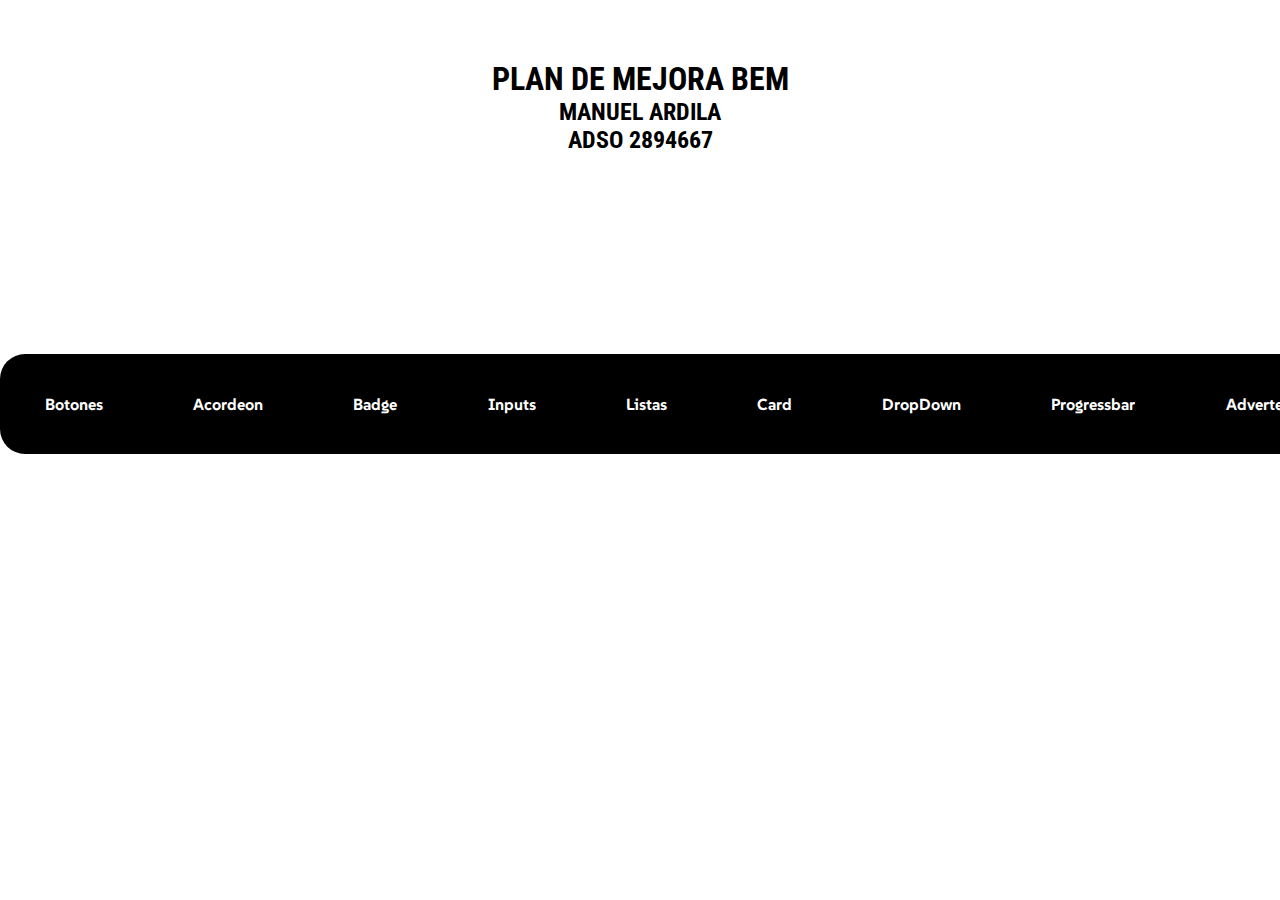
<file: index.html>
<!DOCTYPE html>
<html lang="es">
<head>
    <meta charset="UTF-8">
    <meta name="viewport" content="width=device-width, initial-scale=1.0">
    <title>Plan De Mejora Bem</title>
    <link rel="icon" href="imagenes/sena_logo.png" type="image/x-icon">
    <link rel="stylesheet" href="estilos/principal.css">
</head>
<body>
     <!--Header del index  -->

    <header class="cabecera">
         
         <h1 class="cabecera__titulo">PLAN DE MEJORA BEM</h1>
         <h2 class="cabecera__autor">MANUEL ARDILA</h2>
         <h2 class="cabecera__ficha">ADSO 2894667</h2>

    </header>

   <!-- Menu donde estan todos los items   -->
    
    <nav class="menu-navegacion">

        

      <ul class="menu-navegacion__listas">


          <li  class="menu-navegacion__item"><a class="menu-navegacion__links" href="botones.html">Botones</a></li> 
          <li class="menu-navegacion__item"><a class="menu-navegacion__links" href="acordeon.html">Acordeon</a></li>
          <li class="menu-navegacion__item"><a class="menu-navegacion__links" href="badge.html">Badge</a></li>
          <li class="menu-navegacion__item"><a class="menu-navegacion__links" href="inputs.html">Inputs</a></li>
          <li class="menu-navegacion__item"><a class="menu-navegacion__links" href="lista.html">Listas</a></li>
          <li class="menu-navegacion__item"><a class="menu-navegacion__links" href="card.html">Card</a></li>
          <li class="menu-navegacion__item"><a class="menu-navegacion__links" href="dropdown.html">DropDown</a></li>
          <li class="menu-navegacion__item"><a class="menu-navegacion__links" href="progressbar.html">Progressbar</a></li>
          <li class="menu-navegacion__item"><a class="menu-navegacion__links" href="advertencia.html">Advertencia</a></li>
          <li class="menu-navegacion__item"><a class="menu-navegacion__links" href="tooltip.html">Tooltip</a></li>


      </ul>
        



</nav>

    
</body>
</html>
</file>
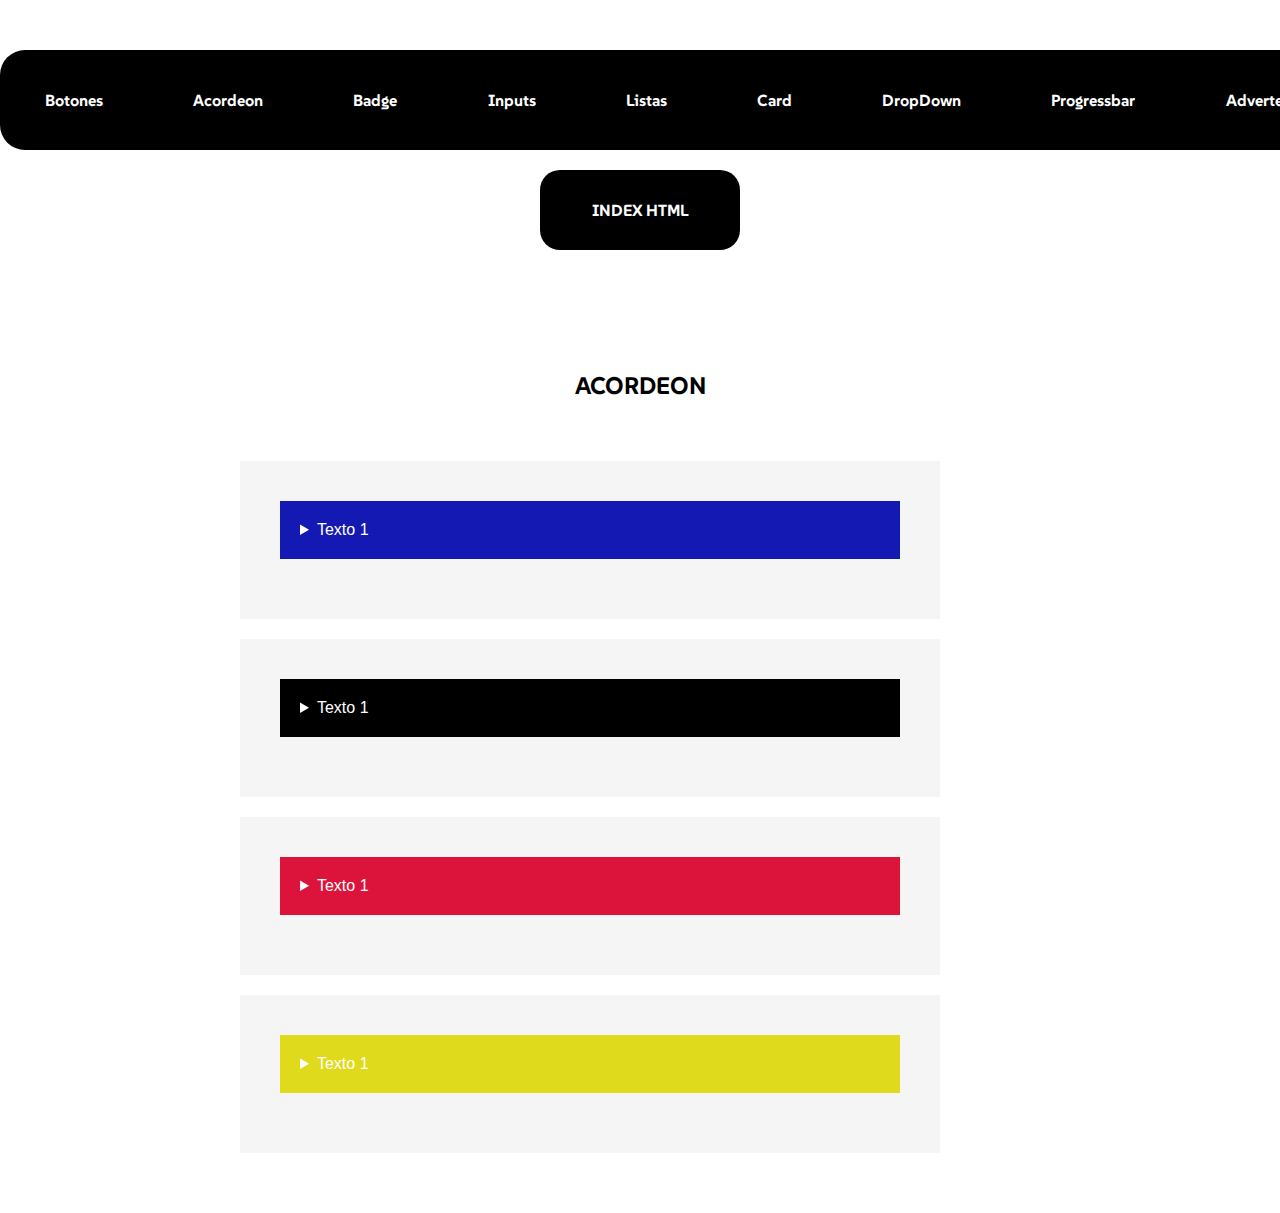
<file: acordeon.html>
<!DOCTYPE html>
<html lang="es">
<head>
    <meta charset="UTF-8">
    <meta name="viewport" content="width=device-width, initial-scale=1.0">
    <title>Acordeon</title>
    <link rel="icon" href="imagenes/sena_logo.png" type="image/x-icon">
    <link rel="stylesheet"  href="estilos/acordeon.css">    
</head>
<body>

    <nav class="menu-navegacion">

        <ul class="menu-navegacion__listas">
  
  
            <li  class="menu-navegacion__item"><a class="menu-navegacion__links" href="botones.html">Botones</a></li> 
            <li class="menu-navegacion__item"><a class="menu-navegacion__links" href="acordeon.html">Acordeon</a></li>
            <li class="menu-navegacion__item"><a class="menu-navegacion__links" href="badge.html">Badge</a></li>
            <li class="menu-navegacion__item"><a class="menu-navegacion__links" href="inputs.html">Inputs</a></li>
            <li class="menu-navegacion__item"><a class="menu-navegacion__links" href="lista.html">Listas</a></li>
            <li class="menu-navegacion__item"><a class="menu-navegacion__links" href="card.html">Card</a></li>
            <li class="menu-navegacion__item"><a class="menu-navegacion__links" href="dropdown.html">DropDown</a></li>
            <li class="menu-navegacion__item"><a class="menu-navegacion__links" href="progressbar.html">Progressbar</a></li>
            <li class="menu-navegacion__item"><a class="menu-navegacion__links" href="advertencia.html">Advertencia</a></li>
            <li class="menu-navegacion__item"><a class="menu-navegacion__links" href="tooltip.html">Tooltip</a></li>
          
  
        </ul>
          
        
  
  
     </nav>
     

     
     <div class="botonVolver"><a href="index.html" class="botonVolver__link">INDEX HTML</a></div>

     <section class="botones">
         <h2 class="botones__titulo">ACORDEON</h2>


     </section>

     <!-- ACORDEON -->
   

  <div class="bloque"> 

  <details class="acordeon">
    <summary class="acordeon__titulo">
      Texto 1
    </summary>
    <p class="acordeon__texto">Lorem ipsum dolor, sit amet consectetur adipisicing elit. Ipsa iusto, quaerat expedita animi, fuga eum voluptate natus iure commodi excepturi ipsam eos ea aspernatur neque voluptatibus exercitationem rerum corrupti culpa.
    Voluptatibus, aperiam ex ducimus aspernatur nulla pariatur architecto voluptatem debitis quos facere perspiciatis quia inventore consequatur itaque rem repellat iusto minima dolore? Recusandae, alias? Nam consectetur quo et fuga hic!
    Praesentium necessitatibus possimus odio deleniti quis commodi alias sint distinctio voluptatum repudiandae esse explicabo eaque officia, tempore eligendi inventore quia harum. Porro voluptates expedita cum. Illum eveniet omnis incidunt fugiat.
    Cum aliquid libero rerum architecto ut porro molestias alias sed dolores! Consectetur veniam autem obcaecati quisquam ipsum pariatur porro reprehenderit at? Libero quaerat dicta iste, hic corporis quo cupiditate architecto?
    Dolore rem, excepturi facere ullam iure quia eaque blanditiis nostrum, doloremque alias consequuntur sed obcaecati id fugit cumque nam labore. Enim excepturi earum minima ipsam eligendi magni repudiandae, cum nulla.
    Voluptatibus eum laboriosam, veniam similique inventore tempore neque quo illum ea, corporis sit quos quaerat obcaecati incidunt debitis ab magnam recusandae error, quisquam quod officiis! Alias ipsum deserunt corporis obcaecati!
    Corporis minus aliquam sunt eius harum nam! Sit provident modi animi, nam deserunt laborum cupiditate qui iste, magni ducimus adipisci veniam nesciunt ea consectetur eum facere eligendi? Mollitia, minima accusantium!
    Corporis nam eaque sunt at veniam asperiores facere quis officiis quibusdam. Molestiae, laudantium tempora dolorum, illum recusandae nisi obcaecati esse tenetur ratione provident eveniet reiciendis a veniam voluptas ut mollitia.
    Sed sunt aliquid, deserunt ut quasi quo error fuga laborum consectetur rem pariatur quis asperiores harum reiciendis, possimus animi repudiandae quaerat doloremque vel sint. Dolores libero assumenda optio consectetur exercitationem.
    Ullam recusandae odio fugit aperiam mollitia exercitationem facere consectetur distinctio ad doloremque rem quidem adipisci quis vero ducimus quod sunt minus nisi, laudantium blanditiis natus quos delectus laborum! Similique, totam!</p>
  </details>

  <details class="acordeon">
    <summary class="acordeon__titulo acordeon__titulo--fondoAqua">
      Texto 1
    </summary>
    <p class="acordeon__texto acordeon__texto--fondoAqua ">Lorem ipsum dolor, sit amet consectetur adipisicing elit. Ipsa iusto, quaerat expedita animi, fuga eum voluptate natus iure commodi excepturi ipsam eos ea aspernatur neque voluptatibus exercitationem rerum corrupti culpa.
    Voluptatibus, aperiam ex ducimus aspernatur nulla pariatur architecto voluptatem debitis quos facere perspiciatis quia inventore consequatur itaque rem repellat iusto minima dolore? Recusandae, alias? Nam consectetur quo et fuga hic!
    Praesentium necessitatibus possimus odio deleniti quis commodi alias sint distinctio voluptatum repudiandae esse explicabo eaque officia, tempore eligendi inventore quia harum. Porro voluptates expedita cum. Illum eveniet omnis incidunt fugiat.
    Cum aliquid libero rerum architecto ut porro molestias alias sed dolores! Consectetur veniam autem obcaecati quisquam ipsum pariatur porro reprehenderit at? Libero quaerat dicta iste, hic corporis quo cupiditate architecto?
    Dolore rem, excepturi facere ullam iure quia eaque blanditiis nostrum, doloremque alias consequuntur sed obcaecati id fugit cumque nam labore. Enim excepturi earum minima ipsam eligendi magni repudiandae, cum nulla.
    Voluptatibus eum laboriosam, veniam similique inventore tempore neque quo illum ea, corporis sit quos quaerat obcaecati incidunt debitis ab magnam recusandae error, quisquam quod officiis! Alias ipsum deserunt corporis obcaecati!
    Corporis minus aliquam sunt eius harum nam! Sit provident modi animi, nam deserunt laborum cupiditate qui iste, magni ducimus adipisci veniam nesciunt ea consectetur eum facere eligendi? Mollitia, minima accusantium!
    Corporis nam eaque sunt at veniam asperiores facere quis officiis quibusdam. Molestiae, laudantium tempora dolorum, illum recusandae nisi obcaecati esse tenetur ratione provident eveniet reiciendis a veniam voluptas ut mollitia.
    Sed sunt aliquid, deserunt ut quasi quo error fuga laborum consectetur rem pariatur quis asperiores harum reiciendis, possimus animi repudiandae quaerat doloremque vel sint. Dolores libero assumenda optio consectetur exercitationem.
    Ullam recusandae odio fugit aperiam mollitia exercitationem facere consectetur distinctio ad doloremque rem quidem adipisci quis vero ducimus quod sunt minus nisi, laudantium blanditiis natus quos delectus laborum! Similique, totam!</p>
  </details>

  <details class="acordeon">
    <summary class="acordeon__titulo acordeon__titulo--rojoPocoSaturado">
      Texto 1
    </summary>
    <p class="acordeon__texto acordeon__texto--bordes">Lorem ipsum dolor, sit amet consectetur adipisicing elit. Ipsa iusto, quaerat expedita animi, fuga eum voluptate natus iure commodi excepturi ipsam eos ea aspernatur neque voluptatibus exercitationem rerum corrupti culpa.
    Voluptatibus, aperiam ex ducimus aspernatur nulla pariatur architecto voluptatem debitis quos facere perspiciatis quia inventore consequatur itaque rem repellat iusto minima dolore? Recusandae, alias? Nam consectetur quo et fuga hic!
    Praesentium necessitatibus possimus odio deleniti quis commodi alias sint distinctio voluptatum repudiandae esse explicabo eaque officia, tempore eligendi inventore quia harum. Porro voluptates expedita cum. Illum eveniet omnis incidunt fugiat.
    Cum aliquid libero rerum architecto ut porro molestias alias sed dolores! Consectetur veniam autem obcaecati quisquam ipsum pariatur porro reprehenderit at? Libero quaerat dicta iste, hic corporis quo cupiditate architecto?
    Dolore rem, excepturi facere ullam iure quia eaque blanditiis nostrum, doloremque alias consequuntur sed obcaecati id fugit cumque nam labore. Enim excepturi earum minima ipsam eligendi magni repudiandae, cum nulla.
    Voluptatibus eum laboriosam, veniam similique inventore tempore neque quo illum ea, corporis sit quos quaerat obcaecati incidunt debitis ab magnam recusandae error, quisquam quod officiis! Alias ipsum deserunt corporis obcaecati!
    Corporis minus aliquam sunt eius harum nam! Sit provident modi animi, nam deserunt laborum cupiditate qui iste, magni ducimus adipisci veniam nesciunt ea consectetur eum facere eligendi? Mollitia, minima accusantium!
    Corporis nam eaque sunt at veniam asperiores facere quis officiis quibusdam. Molestiae, laudantium tempora dolorum, illum recusandae nisi obcaecati esse tenetur ratione provident eveniet reiciendis a veniam voluptas ut mollitia.
    Sed sunt aliquid, deserunt ut quasi quo error fuga laborum consectetur rem pariatur quis asperiores harum reiciendis, possimus animi repudiandae quaerat doloremque vel sint. Dolores libero assumenda optio consectetur exercitationem.
    Ullam recusandae odio fugit aperiam mollitia exercitationem facere consectetur distinctio ad doloremque rem quidem adipisci quis vero ducimus quod sunt minus nisi, laudantium blanditiis natus quos delectus laborum! Similique, totam!</p>
  </details>

  <details class="acordeon">
    <summary class="acordeon__titulo acordeon__titulo--tamaño">
      Texto 1
    </summary>
    <p class="acordeon__texto acordeon__texto--aumentoFuente">Lorem ipsum dolor, sit amet consectetur adipisicing elit. Ipsa iusto, quaerat expedita animi, fuga eum voluptate natus iure commodi excepturi ipsam eos ea aspernatur neque voluptatibus exercitationem rerum corrupti culpa.
    Voluptatibus, aperiam ex ducimus aspernatur nulla pariatur architecto voluptatem debitis quos facere perspiciatis quia inventore consequatur itaque rem repellat iusto minima dolore? Recusandae, alias? Nam consectetur quo et fuga hic!
    Praesentium necessitatibus possimus odio deleniti quis commodi alias sint distinctio voluptatum repudiandae esse explicabo eaque officia, tempore eligendi inventore quia harum. Porro voluptates expedita cum. Illum eveniet omnis incidunt fugiat.
    Cum aliquid libero rerum architecto ut porro molestias alias sed dolores! Consectetur veniam autem obcaecati quisquam ipsum pariatur porro reprehenderit at? Libero quaerat dicta iste, hic corporis quo cupiditate architecto?
    Dolore rem, excepturi facere ullam iure quia eaque blanditiis nostrum, doloremque alias consequuntur sed obcaecati id fugit cumque nam labore. Enim excepturi earum minima ipsam eligendi magni repudiandae, cum nulla.
    Voluptatibus eum laboriosam, veniam similique inventore tempore neque quo illum ea, corporis sit quos quaerat obcaecati incidunt debitis ab magnam recusandae error, quisquam quod officiis! Alias ipsum deserunt corporis obcaecati!
    Corporis minus aliquam sunt eius harum nam! Sit provident modi animi, nam deserunt laborum cupiditate qui iste, magni ducimus adipisci veniam nesciunt ea consectetur eum facere eligendi? Mollitia, minima accusantium!
    Corporis nam eaque sunt at veniam asperiores facere quis officiis quibusdam. Molestiae, laudantium tempora dolorum, illum recusandae nisi obcaecati esse tenetur ratione provident eveniet reiciendis a veniam voluptas ut mollitia.
    Sed sunt aliquid, deserunt ut quasi quo error fuga laborum consectetur rem pariatur quis asperiores harum reiciendis, possimus animi repudiandae quaerat doloremque vel sint. Dolores libero assumenda optio consectetur exercitationem.
    Ullam recusandae odio fugit aperiam mollitia exercitationem facere consectetur distinctio ad doloremque rem quidem adipisci quis vero ducimus quod sunt minus nisi, laudantium blanditiis natus quos delectus laborum! Similique, totam!</p>
   </details>

</div>
    
</body>
</html>
</file>
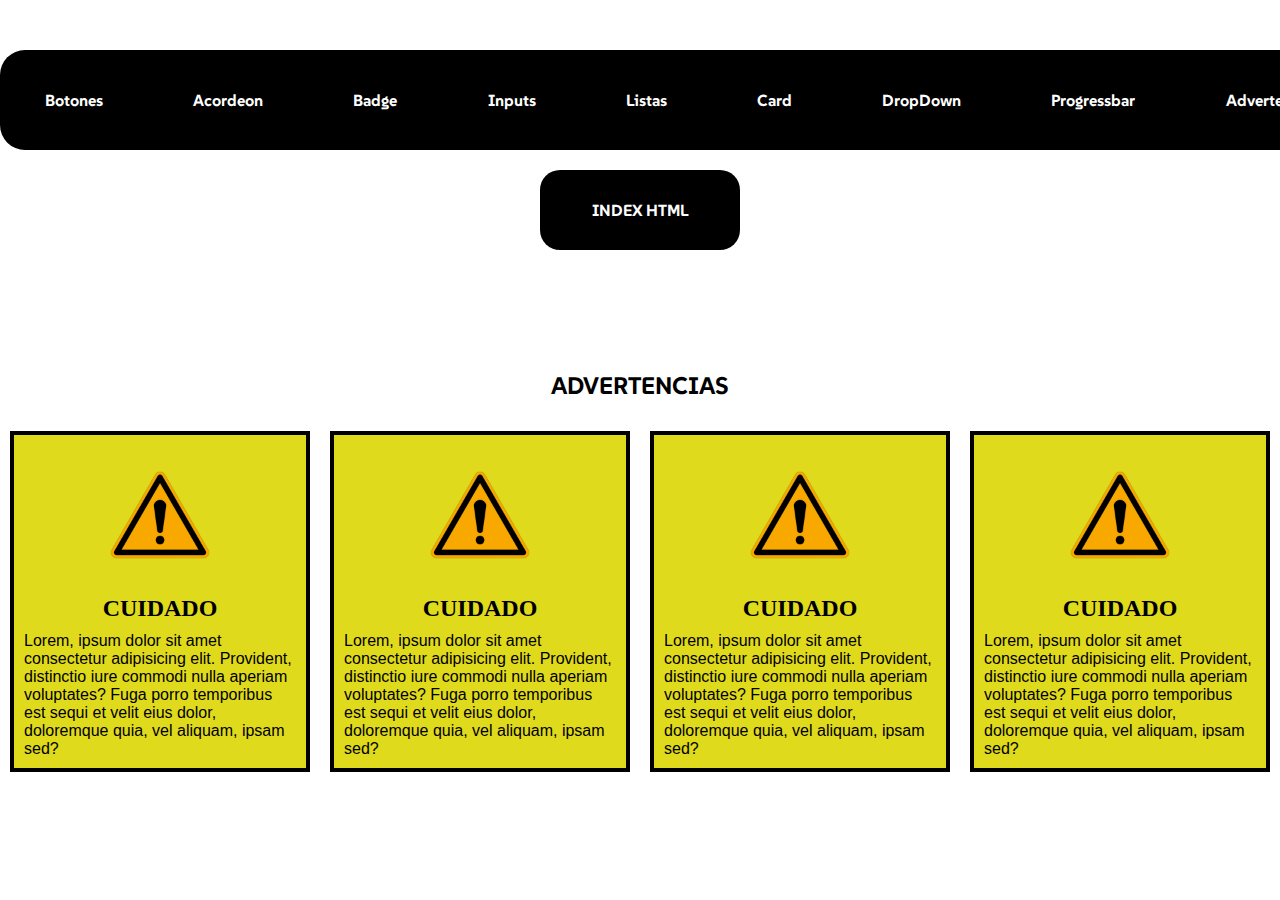
<file: advertencia.html>
<!DOCTYPE html>
<html lang="en">
<head>
    <meta charset="UTF-8">
    <meta name="viewport" content="width=device-width, initial-scale=1.0">
    <title>Adevertencia</title>
    <link rel="icon" href="imagenes/sena_logo.png" type="image/x-icon">
    <link rel="stylesheet" href="estilos/adevertencia.css">
</head>
<body>
    


    <nav class="menu-navegacion">

        <ul class="menu-navegacion__listas">
  
  
            <li  class="menu-navegacion__item"><a class="menu-navegacion__links" href="botones.html">Botones</a></li> 
            <li class="menu-navegacion__item"><a class="menu-navegacion__links" href="acordeon.html">Acordeon</a></li>
            <li class="menu-navegacion__item"><a class="menu-navegacion__links" href="badge.html">Badge</a></li>
            <li class="menu-navegacion__item"><a class="menu-navegacion__links" href="inputs.html">Inputs</a></li>
            <li class="menu-navegacion__item"><a class="menu-navegacion__links" href="lista.html">Listas</a></li>
            <li class="menu-navegacion__item"><a class="menu-navegacion__links" href="card.html">Card</a></li>
            <li class="menu-navegacion__item"><a class="menu-navegacion__links" href="dropdown.html">DropDown</a></li>
            <li class="menu-navegacion__item"><a class="menu-navegacion__links" href="progressbar.html">Progressbar</a></li>
            <li class="menu-navegacion__item"><a class="menu-navegacion__links" href="advertencia.html">Advertencia</a></li>
            <li class="menu-navegacion__item"><a class="menu-navegacion__links" href="tooltip.html">Tooltip</a></li>
          
  
        </ul>
          
        
  
  
     </nav>
     

     
     <div class="botonVolver"><a href="index.html" class="botonVolver__link">INDEX HTML</a></div>

     <section class="botones">
         <h2 class="botones__titulo">ADVERTENCIAS</h2>


     </section>

    
<div class="contenedor">

     <div class="advertencia">
         <img class="advertencia__imagen" src="imagenes/advertencia.png">
         <h2 class="adevertencia__titulo">CUIDADO</h2>
         <p class="advertencia__texto">Lorem, ipsum dolor sit amet consectetur adipisicing elit. Provident, distinctio iure commodi nulla aperiam voluptates? Fuga porro temporibus est sequi et velit eius dolor, doloremque quia, vel aliquam, ipsam sed?</p>
         
     </div>
        
     <div class="advertencia advertencia--fondo">
        <img class="advertencia__imagen" src="imagenes/advertencia.png">
        <h2 class="adevertencia__titulo">CUIDADO</h2>
        <p class="advertencia__texto">Lorem, ipsum dolor sit amet consectetur adipisicing elit. Provident, distinctio iure commodi nulla aperiam voluptates? Fuga porro temporibus est sequi et velit eius dolor, doloremque quia, vel aliquam, ipsam sed?</p>
        
    </div>

    <div class="advertencia advertencia--height">
        <img class="advertencia__imagen" src="imagenes/advertencia.png">
        <h2 class="adevertencia__titulo">CUIDADO</h2>
        <p class="advertencia__texto">Lorem, ipsum dolor sit amet consectetur adipisicing elit. Provident, distinctio iure commodi nulla aperiam voluptates? Fuga porro temporibus est sequi et velit eius dolor, doloremque quia, vel aliquam, ipsam sed?</p>
        
    </div>

    <div class="advertencia advertencia--imagen">
        <img class="advertencia__imagen" src="imagenes/advertencia.png">
        <h2 class="adevertencia__titulo">CUIDADO</h2>
        <p class="advertencia__texto">Lorem, ipsum dolor sit amet consectetur adipisicing elit. Provident, distinctio iure commodi nulla aperiam voluptates? Fuga porro temporibus est sequi et velit eius dolor, doloremque quia, vel aliquam, ipsam sed?</p>
        
    </div>
     
          
    </div>
     
    


</body>
</html>
</file>
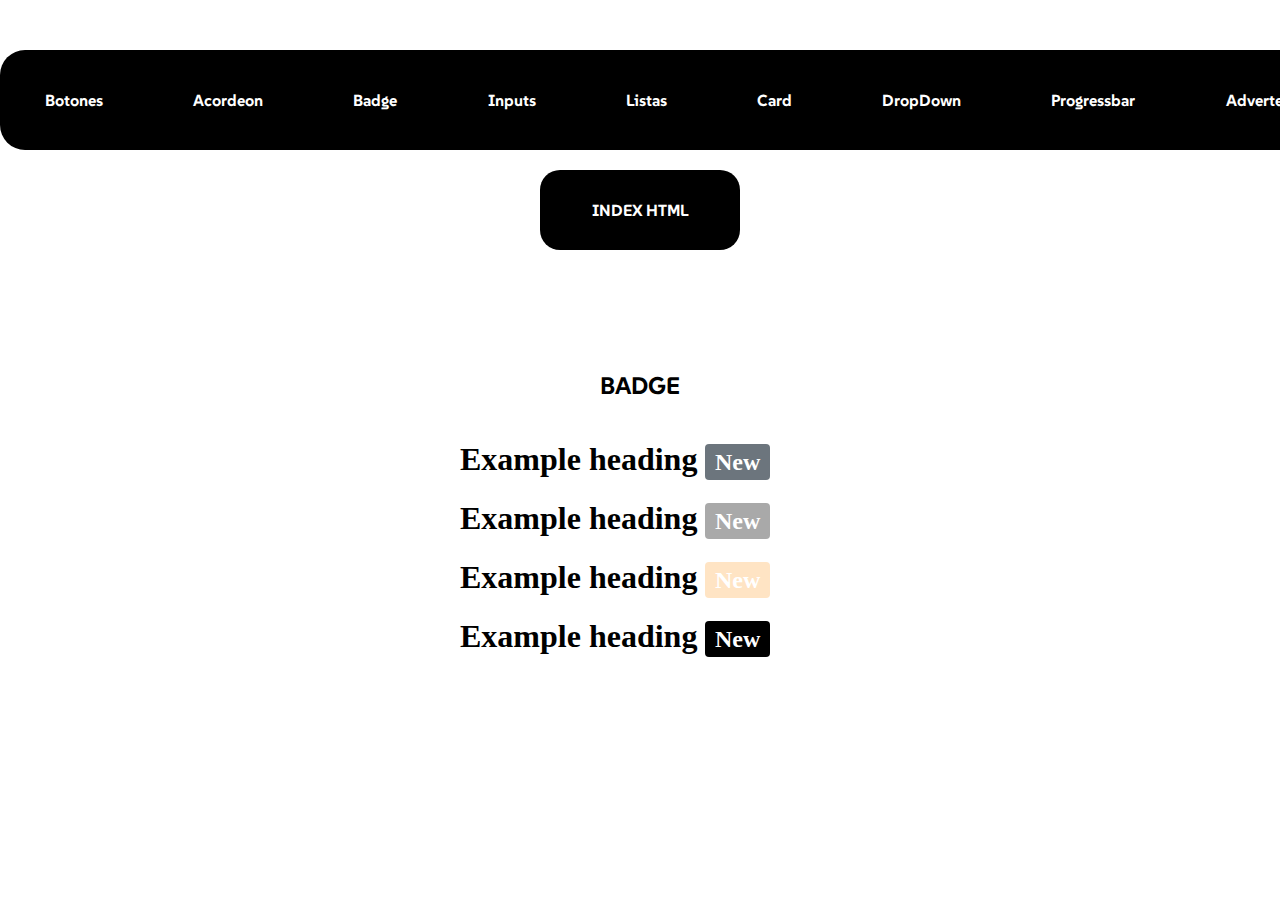
<file: badge.html>
<!DOCTYPE html>
<html lang="es">
<head>
    <meta charset="UTF-8">
    <meta name="viewport" content="width=device-width, initial-scale=1.0">
    <title>Badge</title>
    <link rel="icon" href="imagenes/sena_logo.png" type="image/x-icon">
    <link rel="stylesheet"  href="estilos/badge.css"> 
</head>
<body>

    <nav class="menu-navegacion">

        <ul class="menu-navegacion__listas">
  
  
            <li  class="menu-navegacion__item"><a class="menu-navegacion__links" href="botones.html">Botones</a></li> 
            <li class="menu-navegacion__item"><a class="menu-navegacion__links" href="acordeon.html">Acordeon</a></li>
            <li class="menu-navegacion__item"><a class="menu-navegacion__links" href="badge.html">Badge</a></li>
            <li class="menu-navegacion__item"><a class="menu-navegacion__links" href="inputs.html">Inputs</a></li>
            <li class="menu-navegacion__item"><a class="menu-navegacion__links" href="lista.html">Listas</a></li>
            <li class="menu-navegacion__item"><a class="menu-navegacion__links" href="card.html">Card</a></li>
            <li class="menu-navegacion__item"><a class="menu-navegacion__links" href="dropdown.html">DropDown</a></li>
            <li class="menu-navegacion__item"><a class="menu-navegacion__links" href="progressbar.html">Progressbar</a></li>
            <li class="menu-navegacion__item"><a class="menu-navegacion__links" href="advertencia.html">Advertencia</a></li>
            <li class="menu-navegacion__item"><a class="menu-navegacion__links" href="tooltip.html">Tooltip</a></li>
          
  
        </ul>
          
        
  
  
     </nav>

     <div class="botonVolver"><a href="index.html" class="botonVolver__link">INDEX HTML</a></div>

     <section class="botones">
         <h2 class="botones__titulo">BADGE</h2>


     </section>

     <!-- Bagde -->
   <div class="bloque">  
   <h1 class="badge">Example heading
    <span class="badge__texto">New</span>
   </h1>


   <h1 class="badge">Example heading
     <span class="badge__texto badge__texto--colorFondo">New</span>
    </h1>

    <h1 class="badge">Example heading
     <span class="badge__texto badge__texto--creceTamaño">New</span>
    </h1>

    <h1 class="badge">Example heading
     <span class="badge__texto badge__texto--textoFondo">New</span>
    </h1>
    
</div> 
</body>
</html>
</file>
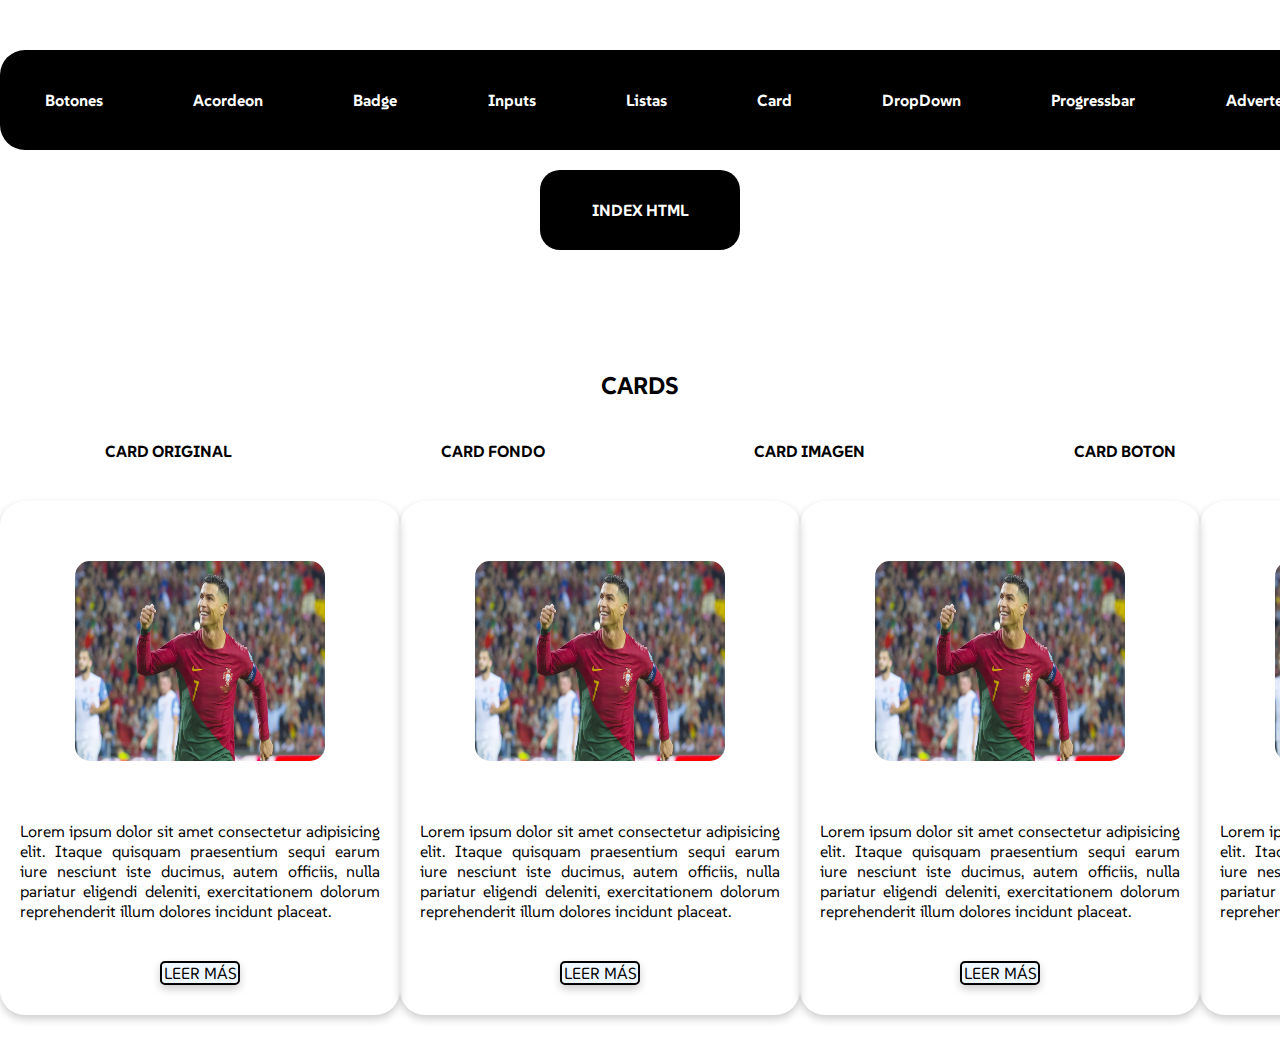
<file: card.html>
<!DOCTYPE html>
<html lang="en">
<head>
    <meta charset="UTF-8">
    <meta name="viewport" content="width=device-width, initial-scale=1.0">
    <title>Card</title>
    <link rel="stylesheet"  href="estilos/card.css">
    <link rel="icon" href="imagenes/sena_logo.png" type="image/x-icon">
    
</head>
<body>

    <nav class="menu-navegacion">

        <ul class="menu-navegacion__listas">
  
  
            <li  class="menu-navegacion__item"><a class="menu-navegacion__links" href="botones.html">Botones</a></li> 
            <li class="menu-navegacion__item"><a class="menu-navegacion__links" href="acordeon.html">Acordeon</a></li>
            <li class="menu-navegacion__item"><a class="menu-navegacion__links" href="badge.html">Badge</a></li>
            <li class="menu-navegacion__item"><a class="menu-navegacion__links" href="inputs.html">Inputs</a></li>
            <li class="menu-navegacion__item"><a class="menu-navegacion__links" href="lista.html">Listas</a></li>
            <li class="menu-navegacion__item"><a class="menu-navegacion__links" href="card.html">Card</a></li>
            <li class="menu-navegacion__item"><a class="menu-navegacion__links" href="dropdown.html">DropDown</a></li>
            <li class="menu-navegacion__item"><a class="menu-navegacion__links" href="progressbar.html">Progressbar</a></li>
            <li class="menu-navegacion__item"><a class="menu-navegacion__links" href="advertencia.html">Advertencia</a></li>
            <li class="menu-navegacion__item"><a class="menu-navegacion__links" href="tooltip.html">Tooltip</a></li>
          
  
        </ul>
          
        
  
  
     </nav>
     

     
     <div class="botonVolver"><a href="index.html" class="botonVolver__link">INDEX HTML</a></div>

     <section class="botones">
         <h2 class="botones__titulo">CARDS</h2>


     </section>

     <div class="titulos">
         <h4 class="titulos__textos">CARD ORIGINAL</h4>
         <h4  class="titulos__textos">CARD FONDO</h4>
         <h4 class="titulos__textos">CARD IMAGEN</h4>
         <h4 class="titulos__textos">CARD BOTON</h4>


     </div>

     <div class="contenedor">
          
        <div class="card">
            


           
           <img class="card__imagen" src="imagenes/cristiano.jpg">
           <p class="card__texto">Lorem ipsum dolor sit amet consectetur adipisicing 
            elit. Itaque quisquam praesentium sequi earum iure nesciunt 
            iste ducimus, autem officiis, nulla pariatur 
            eligendi deleniti, exercitationem dolorum 
            reprehenderit illum dolores incidunt placeat.</p> 
            <div class="card__boton">LEER MÁS</div>




        </div>

        <div class="card card--colorFondo">
            


           
            <img class="card__imagen" src="imagenes/cristiano.jpg">
            <p class="card__texto">Lorem ipsum dolor sit amet consectetur adipisicing 
             elit. Itaque quisquam praesentium sequi earum iure nesciunt 
             iste ducimus, autem officiis, nulla pariatur 
             eligendi deleniti, exercitationem dolorum 
             reprehenderit illum dolores incidunt placeat.</p> 
             <div class="card__boton">LEER MÁS</div>
 
 
 
 
         </div>
 
         <div class="card">
            


           
            <img class="card__imagen card__imagen--tamañoImagen" src="imagenes/cristiano.jpg">
            <p class="card__texto">Lorem ipsum dolor sit amet consectetur adipisicing 
             elit. Itaque quisquam praesentium sequi earum iure nesciunt 
             iste ducimus, autem officiis, nulla pariatur 
             eligendi deleniti, exercitationem dolorum 
             reprehenderit illum dolores incidunt placeat.</p> 
             <div class="card__boton">LEER MÁS</div>
 
 
 
 
         </div>

         <div class="card">
            


           
            <img class="card__imagen" src="imagenes/cristiano.jpg">
            <p class="card__texto ">Lorem ipsum dolor sit amet consectetur adipisicing 
             elit. Itaque quisquam praesentium sequi earum iure nesciunt 
             iste ducimus, autem officiis, nulla pariatur 
             eligendi deleniti, exercitationem dolorum 
             reprehenderit illum dolores incidunt placeat.</p> 
             <div class="card__boton card__boton--colorTamaño">LEER MÁS</div>
 
 
 
 
         </div>



     </div>
    
</body>
</html>
</file>
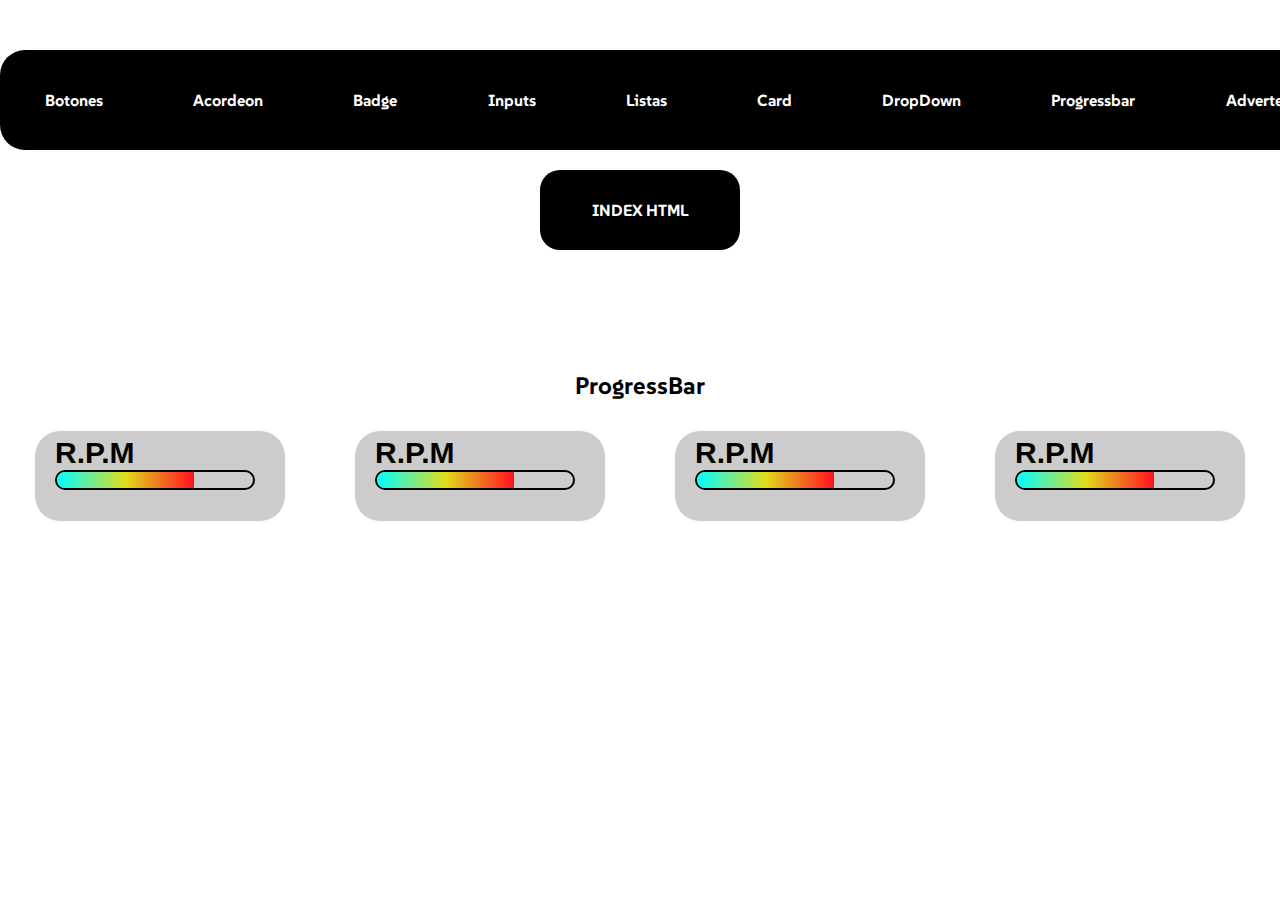
<file: progressbar.html>
<!DOCTYPE html>
<html lang="en">
<head>
    <meta charset="UTF-8">
    <meta name="viewport" content="width=device-width, initial-scale=1.0">
    <title>ProgressBar</title>
    <link href='https://unpkg.com/boxicons@2.1.4/css/boxicons.min.css' rel='stylesheet'>
    <link rel="stylesheet" href="estilos/progress.css">
    <link rel="icon" href="imagenes/sena_logo.png" type="image/x-icon">


</head>
<body>
    <nav class="menu-navegacion">

        <ul class="menu-navegacion__listas">
  
  
            <li  class="menu-navegacion__item"><a class="menu-navegacion__links" href="botones.html">Botones</a></li> 
            <li class="menu-navegacion__item"><a class="menu-navegacion__links" href="acordeon.html">Acordeon</a></li>
            <li class="menu-navegacion__item"><a class="menu-navegacion__links" href="badge.html">Badge</a></li>
            <li class="menu-navegacion__item"><a class="menu-navegacion__links" href="inputs.html">Inputs</a></li>
            <li class="menu-navegacion__item"><a class="menu-navegacion__links" href="lista.html">Listas</a></li>
            <li class="menu-navegacion__item"><a class="menu-navegacion__links" href="card.html">Card</a></li>
            <li class="menu-navegacion__item"><a class="menu-navegacion__links" href="dropdown.html">DropDown</a></li>
            <li class="menu-navegacion__item"><a class="menu-navegacion__links" href="progressbar.html">Progressbar</a></li>
            <li class="menu-navegacion__item"><a class="menu-navegacion__links" href="advertencia.html">Advertencia</a></li>
            <li class="menu-navegacion__item"><a class="menu-navegacion__links" href="tooltip.html">Tooltip</a></li>
          
  
        </ul>
          
        
  
  
     </nav>
     
     <div class="botonVolver"><a href="index.html" class="botonVolver__link">INDEX HTML</a></div>

     <section class="botones">
         <h2 class="botones__titulo">ProgressBar</h2>


     </section>
   
    
     <div class="contenedor">
          
        <div class="progressBar">
            <p class="progressBar__texto">R.P.M</p>
            <div class="progressBar__barra">
                <div class="progressBar__progreso"></div>
            
            </div>


        </div>

        <div class="progressBar">
            <p class="progressBar__texto">R.P.M</p>
            <div class="progressBar__barra">
                <div class="progressBar__progreso progressBar__progreso--90"></div>
            
            </div>


        </div>

        <div class="progressBar">
            <p class="progressBar__texto">R.P.M</p>
            <div class="progressBar__barra ">
                <div class="progressBar__progreso progressBar__progreso--40"></div>
            
            </div>


        </div>

        <div class="progressBar">
            <p class="progressBar__texto">R.P.M</p>
            <div class="progressBar__barra">
                <div class="progressBar__progreso progressBar__progreso--10"></div>
            
            </div>


        </div>
        




     </div>



</body>
</html>
</file>
<file: estilos/principal.css>
@import url('https://fonts.googleapis.com/css2?family=SUSE:wght@100..800&display=swap');
@import url('variables.css');
@import url('https://fonts.googleapis.com/css2?family=Roboto+Condensed:ital,wght@0,100..900;1,100..900&display=swap');


*{
    margin: 0;
    padding: 0;
    box-sizing: border-box;
}


.menu-navegacion{
    
    background-color: var(--colorFondo);
    height: var(--tamañoAltoMenu);
    width: 1500px;
    margin: 0 auto;
    margin-top: 200px;
    border-radius: 25px;
    
}

.menu-navegacion__listas{
    padding-top: 40px ;
    display: flex;
    
    justify-content: space-around;
    list-style: none;
    cursor: pointer;
    
}



.menu-navegacion__links{
    font-family: "SUSE", sans-serif;
    font-weight: bold;
    text-decoration: none;
    color: var(--colorBlanco);
}

.menu-navegacion__links:hover{
    color: var(--colorNaranja);
}



.cabecera{
    text-align: center;
    padding-top: 60px ;
}


.cabecera__titulo , .cabecera__autor , .cabecera__ficha{
    font-family: "Roboto Condensed", sans-serif;
}
</file>
<file: estilos/acordeon.css>
@import url(botones.css);


.acordeon{
    width: 700px;
    padding: 40px;
    background-color: var(--colorFondoAcordeon);
    
    margin-top: 20px;
    display: flex;
    flex-direction: column;
    gap: 20px;
}

.acordeon__titulo{

    background-color: var(--colorAzul);
    color: var(--colorBlanco);
    padding: 20px;
    cursor: pointer;
    font-family:  "Poppins", sans-serif;
    
}

.acordeon__texto{
   padding: 10px;
   background: var(--colorBlanco);
   font-family:  "Poppins", sans-serif;

}
.acordeon__titulo--fondoAqua{

    background-color: var(--colorFondo);
}

.acordeon__titulo--fondoAqua:active{
     background-color: var(--colorAguaMarina);
     
}

.acordeon__texto--fondoAqua:hover{

    background-color: var(--colorAgua);
    transition: 2s;
}

.acordeon__titulo--rojoPocoSaturado{

    background-color: var(--colorRojoPocoSaturado);
}

.acordeon__texto--bordes:hover{

    background-color: var(--colorBrownie);
    border-radius: 35px ;
    transition: 2s;
}

.acordeon__titulo--tamaño{
     background-color: var(--colorAmarillo);


}

.acordeon__titulo--tamaño:active{

    width: 710px;
    
}

.acordeon__texto--aumentoFuente:hover{
    font-size: 20px;
    transition: 5s;
}

.bloque{
    margin: 60px auto ;
    width: 800px;
}
</file>
<file: estilos/adevertencia.css>
@import url(botones.css );


.contenedor{
    display: flex;
    justify-content: space-around;
    align-items: center;
    margin-top: 30px;
}


.advertencia{
     width: 300px;
     border: 4px solid var(--colorFondo);
     background-color: var(--colorAmarillo);
     

}
.advertencia__imagen{
    margin: 30px auto;
     display: flex;
     justify-content: center;
     align-items: center;
     width: 100px;

}

.advertencia__texto{
    font-family: var(--fuente);
    text-align: left;
    padding: 10px ;
}

.adevertencia__titulo{
    display: flex;
    justify-content: center;
    align-items: center;
    
}

.advertencia--fondo:hover{
    cursor: pointer;
     background-color: var(--colorverdeSuave);
     transition: 2s;
}

.advertencia--height:hover{
    transition: 2s;
    width:  450px;
    cursor: pointer;
}

.advertencia--imagen:hover .advertencia__imagen{
    transition: 2s;    
    width: 150px;
}
</file>
<file: estilos/badge.css>
@import url(botones.css);


.badge{

    margin-top: 20px;
    margin-left: 20px;
    margin-bottom: 20px;
}

.badge__texto{
    display: inline-block;
    padding: 0.25em 0.4em;
    font-size: 75%;
    font-weight: 700;
    line-height: 1;
    text-align: center;
    white-space: nowrap;
    vertical-align: baseline;
    border-radius: 0.25rem;
    background-color: var(--colorGrayFuerte);
    color: var(--colorBlanco);


}

.badge__texto--colorFondo{

    background-color: var(--colorGraySuave);

}

.badge__texto--colorFondo:hover{

    background-color: var(--colorGrayFuerte) ;
    cursor: pointer;
}

.badge__texto--creceTamaño{
    background-color: var(--colorBisque);
    
}

.badge__texto--creceTamaño:hover{
    cursor: pointer;
    background-color: var(--colorOroOscuro);
    border-radius: 1rem;
    transition: 2s;
    font-size: 85%;
}

.badge__texto--textoFondo{
    background-color: var(--colorFondo);

}

.badge__texto--textoFondo:hover{

    cursor: pointer;
    background-color: var(--colorBlanco);
    color: var(--colorFondo);
    border: 1px solid var(--colorFondo);
    transition: 1s;
}

.bloque{
    width: 400px;
    margin:40px auto;
}
</file>
<file: estilos/card.css>
@import url(botones.css);



.contenedor{
     margin-top: 40px;
    display: flex;
    justify-content: space-around;
    


}

.card{
    
    width: 400px;
    border-radius: 25px;
    box-shadow: 0 4px 8px var(--colorSombra);
    margin-bottom: 40px;
}




.card__imagen{
    display: flex;
    justify-content: center;
    align-items: center;
    margin: 60px auto;
    width: 250px;
    height: 200px;
    border-radius: 15px;
}

.card__texto{
    
    text-align: justify;
    font-family: "SUSE", sans-serif;
    margin-bottom: 40px;
    padding-left: 20px;
    padding-right: 20px;
    width: 400px;

}

.card__boton{
    font-family: "SUSE", sans-serif;
    margin: 30px auto;
    text-align: center;
    border: 2px solid ;
    border-radius: 5px;
    width: 80px;
    background-color: var(--colorBlancoNoSaturado);
    box-shadow: 0 4px 8px var(--colorSombra);

}

.card:hover{
    cursor: pointer;
}

.card--colorFondo:hover{
    transition: 2s;
    background-color: var(--colorGrayFuerte);
}

.card__imagen--tamañoImagen:hover{
    transition: 2s;
    height: 400px;
}

.titulos{

    display: flex;
    margin-top: 40px;
    justify-content: space-around;
}

.titulos__textos{
    font-family: "SUSE", sans-serif;
}


.card__boton--colorTamaño:hover{
    transition: 2s;
    display: flex;
    align-items: center;
    justify-content: center;
    width: 100px;
    height: 40px;
    background-color: var(--colorAgua);

}
</file>
<file: estilos/progress.css>
@import url(botones.css);


.contenedor{

     display: flex;
     justify-content: space-around;
     align-items: center;
     margin-top: 30px;

}

.progressBar{

    background-color: var(--colorSombra);
    width: 250px;
    height: 90px;
    border-radius: 25px;
}

.progressBar__texto{
    font-family: var(--fuente);
    font-weight: bold;
    position: relative;
    left: 20px;
    top: 5PX;
    font-size: 30px;
}


.progressBar__barra{
    position: relative;
    left: 20px;
    top: 5px;
    width: 200px;
    height: 20px;
    
    border: 2px solid var(--colorFondo);
    border-radius: 25px;
}

.progressBar__progreso{
    height: 100%;
    width: 70%;
    background: linear-gradient(to right, var(--colorVerdeSuave, var(--colorAgua)), var(--colorAmarillo, var(--colorNaranja)), var(--colorRojo, var(--colorBrown)));
    border-radius: 10px 0 0 10px;
    
}

.progressBar__progreso--90:hover{
    transition: 2s;
    cursor: pointer;
    width: 90%;
}
.progressBar__progreso--40:hover{
    transition: 2s;
    cursor: pointer;
    width: 40%;
}

.progressBar__progreso--10:hover{
    transition: 2s;
    cursor: pointer;
    width: 10%;
}
</file>
